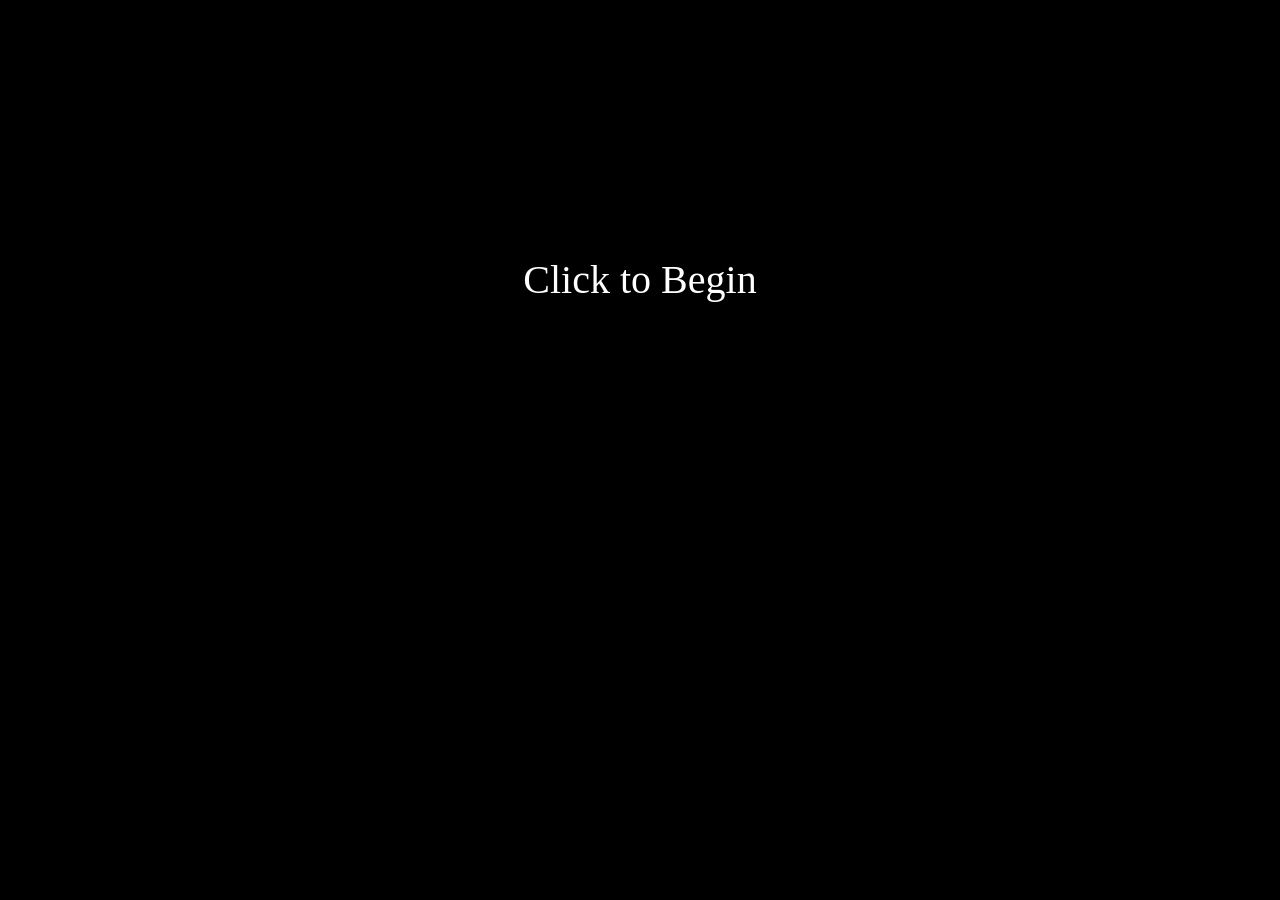
<file: InteractionStudioProject1/index.html>
<!DOCTYPE html>
<html lang="en">
<head>
  <meta charset="UTF-8">
  <meta name="viewport" content="width=device-width, initial-scale=1.0">
  <title>Start Page</title>
  <link rel="stylesheet" href="style.css">
</head>
</body>
<a href="scene-study.html" id="startpage">Click to Begin</a>
</body>
</html>
</file>
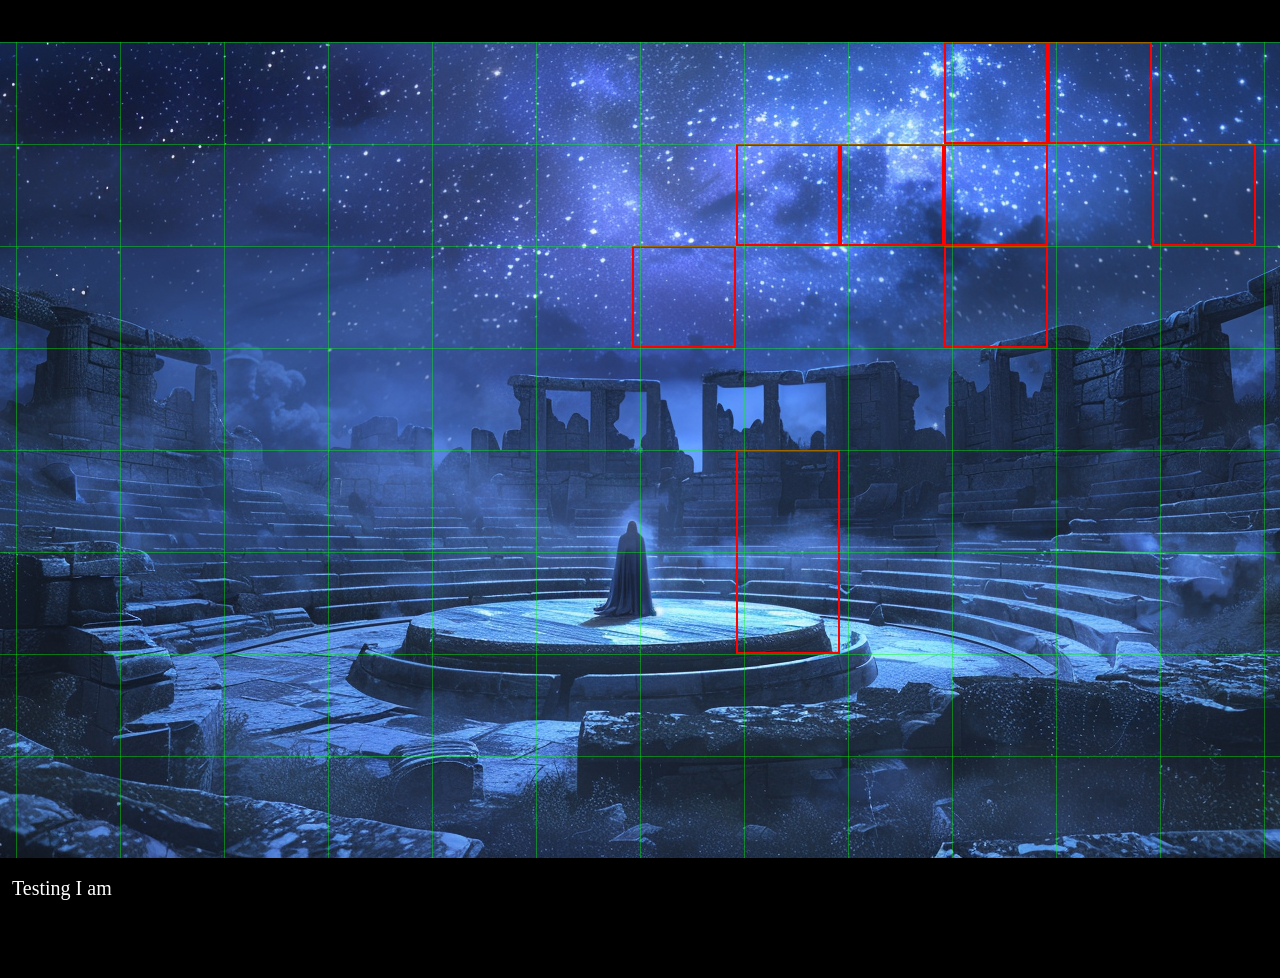
<file: scene-amphitheater.html>
<!DOCTYPE html>
<html lang="en">
<head>
  <meta charset="UTF-8">
  <meta name="viewport" content="width=device-width, initial-scale=1.0">
  <title>Amphitheater</title>
  <link rel="stylesheet" href="style.css">
</head>
<body>
  <div class="main">
    <div class="amphitheater img">
      <img class="bg-img" src="assets/amphitheater.png" alt="Amphitheater">
      <div class="hotspot figure">
        <span class="message">
          “The figure,” said Albert, “is a representation of the universe. It is a symbol of the infinite complexity of existence.”
        </span>
      </div>
      <div class="hotspot star1">
        <span class="message">
          A star in the sky.
        </span>
      </div>
      <div class="hotspot star2">
        <span class="message">
          A star in the sky.
        </span>
      </div>
      <div class="hotspot star3">
        <span class="message">
          A star in the sky.
        </span>
      </div>
      <div class="hotspot star4">
        <span class="message">
          A star in the sky.
        </span>
      </div>
      <div class="hotspot star5">
        <span class="message">
          A star in the sky.
        </span>
      </div>
      <div class="hotspot star6">
        <span class="message">
          A star in the sky.
        </span>
      </div>
      <div class="hotspot star7">
        <span class="message">
          A star in the sky.
        </span>
      </div>
      <div class="hotspot star8">
        <span class="message">
          A star in the sky.
        </span>
      </div>
   <div class="caption area">
    <p class="caption">Testing I am in the amphitheater now hehehe </p> 
  </div>
  </div>
  
  </div>
  
</body>
</html>
</file>
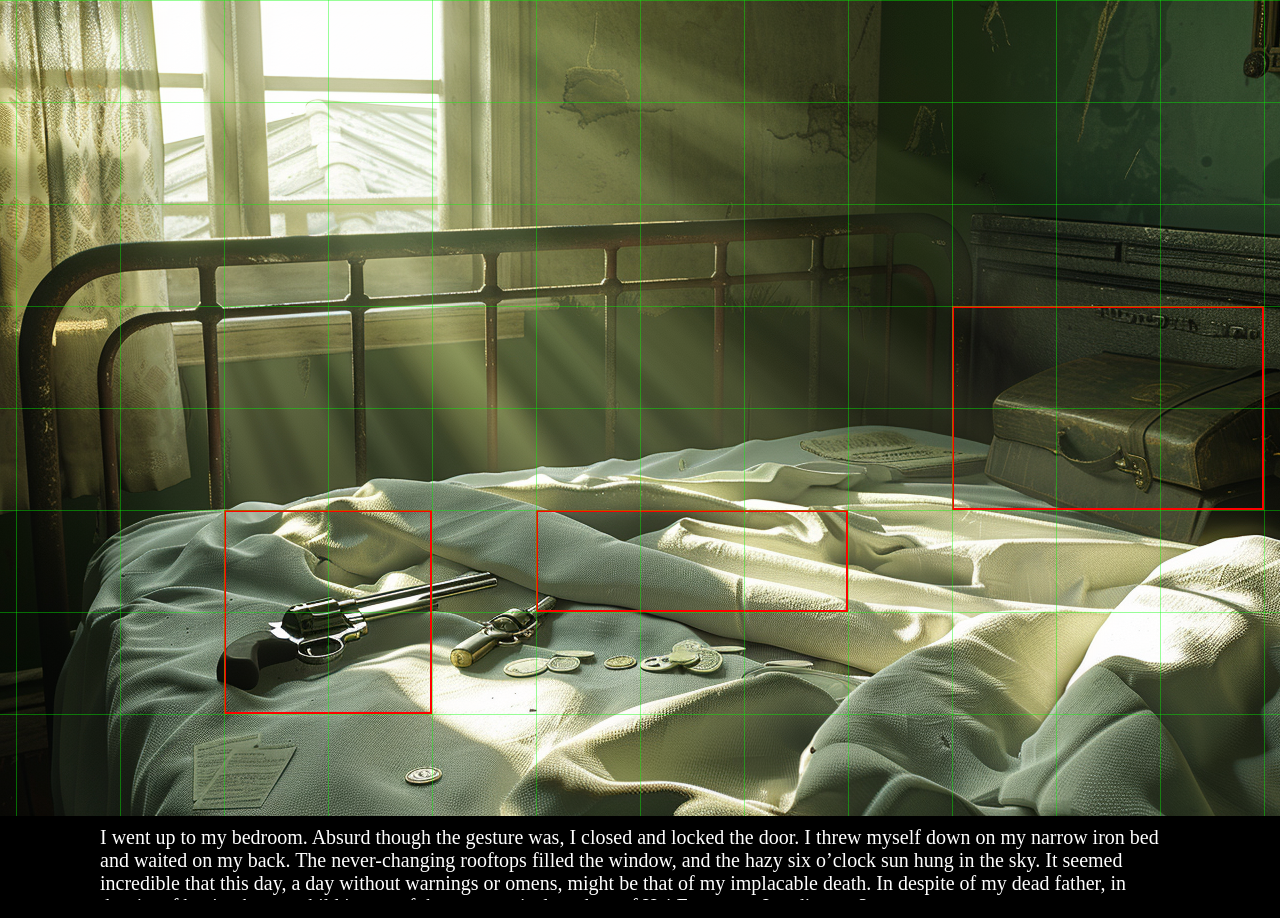
<file: scene-bedroom.html>
<!DOCTYPE html>
<html lang="en">
<head>
  <meta charset="UTF-8">
  <meta name="viewport" content="width=device-width, initial-scale=1.0">
  <title>Bedroom</title>
  <link rel="stylesheet" href="style.css">
</head>
<body>
  <div class="main">
    <div class="bedroom img">
      <img class="bg-img"src="assets/bedroom.png" alt="Bedroom">
      <div class="hotspot gun">
        <span class="message">
        I sat up on the bed, in senseless and perfect silence, as if Madden was already peering at me. Something—perhaps merely a desire to prove my total penury to myself—made me empty out my pockets. I found just what I knew I was going to find: the American watch, the nickel-plated chain and the square coin, the key ring with the useless but compromising keys to Runeberg’s office, the notebook, a letter which I decided to destroy at once (and which I did not destroy), a five-shilling piece, two single shillings and some pennies, a red and blue pencil, a handkerchief—and a revolver with a single bullet. Absurdly I held it and weighed it in my hand, to give myself courage. Vaguely I thought that a pistol shot can be heard for a great distance.
      </div>
      <a href="scene-station.html" class="hotspot suitcase1">
        <span class="message">
         From utter terror I passed into a state of almost abject happiness. I told myself that the duel had already started and that I had won the first encounter by besting my adversary in his first attack—even if it was only for forty minutes—by an accident of fate. I argued that so small a victory prefigured a total victory. I argued that it was not so trivial, that were it not for the precious accident of the train schedule, I would be in prison or dead. I argued, with no less sophism, that my timorous happiness was proof that I was man enough to bring this adventure to a successful conclusion. From my weakness I drew strength that never left me.
        </span>
      </a>
        <div class="hotspot bedsheet">
         <span class ="message">
           Then I reflected that all things happen, happen to one, precisely now. Century follows century, and things happen only in the present. There are countless men in the air, on land, and at sea, and all that really happens happens to me. The almost unbearable memory of Madden’s long horseface put an end to these wandering thoughts.
         </span>
         </div> 

      
    </div>
  </div>
  <div class="caption area">
    <p class="caption">I went up to my bedroom. Absurd though the gesture was, I closed and locked the door. I threw myself down on my narrow iron bed and waited on my back. The never-changing rooftops filled the window, and the hazy six o’clock sun hung in the sky. It seemed incredible that this day, a day without warnings or omens, might be that of my implacable death. In despite of my dead father, in despite of having been a child in one of the symmetrical gardens of Hai Feng, was I to die now? </p>  
  </div>
</body>
</html>
</file>
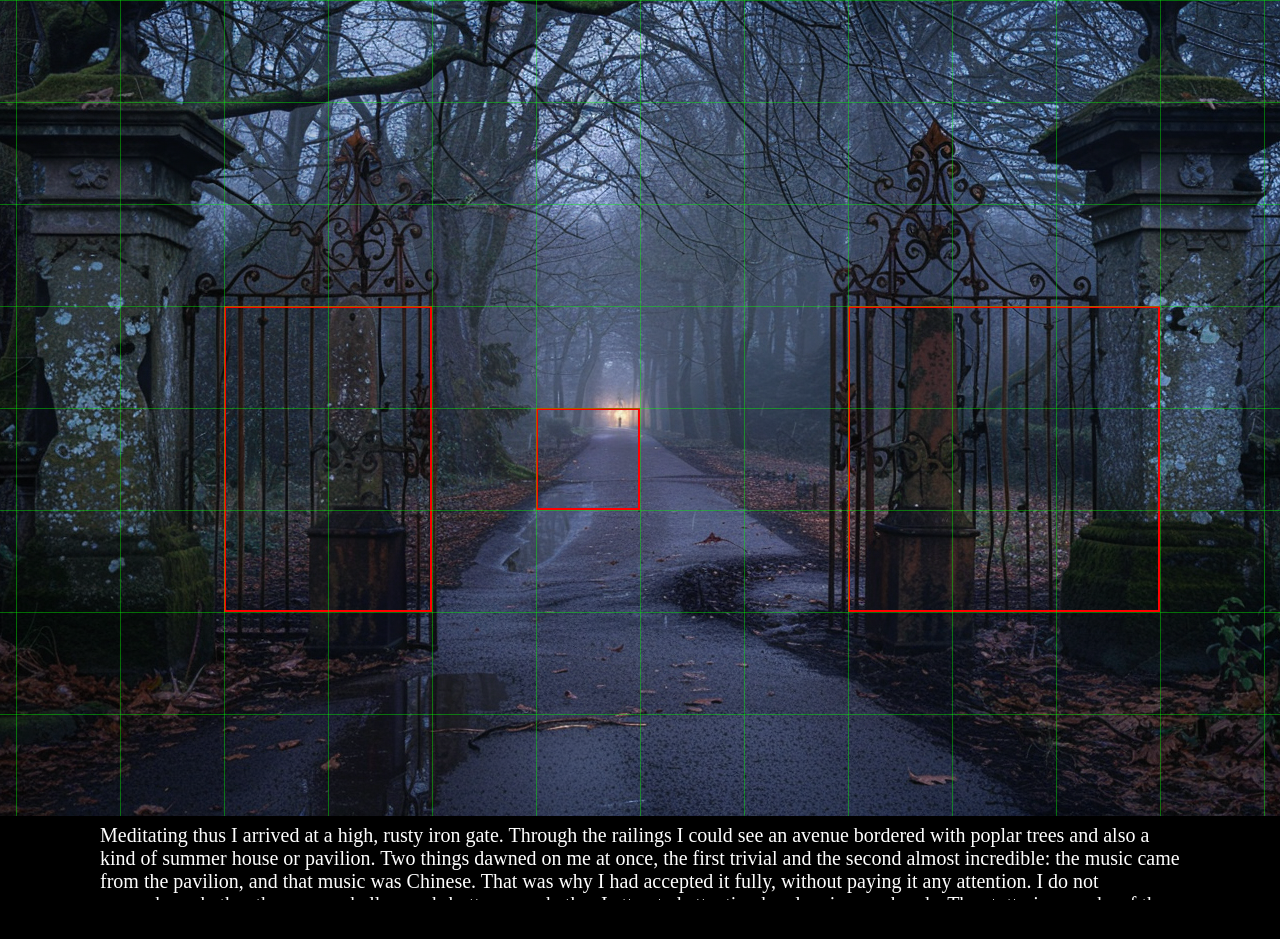
<file: scene-gate.html>
<!DOCTYPE html>
<html lang="en">
<head>
  <meta charset="UTF-8">
  <meta name="viewport" content="width=device-width, initial-scale=1.0">
  <title>Gate</title>
  <link rel="stylesheet" href="style.css">
</head>
<body>
  <div class="main">
    <div class="gate img">
      <img class="bg-img" src="assets/gate.png" alt="Gate">
      <a href="scene-library.html" class="hotspot gatelight">
        <span class="message">
          But from the end of the avenue, from the main house, a lantern approached—a lantern which alternately, from moment to moment, was crisscrossed or put out by the trunks of the trees; a paper lantern shaped like a drum and colored like the moon. A tall man carried it. I could not see his face for the light blinded me.
        </span>
      </a>
      <div class="hotspot leftgate">
        <span class="message">
          He opened the gate and spoke slowly in my language.
          “I see that the worthy Hsi P’eng has troubled himself to see to relieving my solitude. No doubt you want to see the garden?”
          <br>Recognizing the name of one of our consuls, I replied, somewhat taken aback, “The garden?”
          <br>“The garden of forking paths.”
          <br>Something stirred in my memory and I said, with incomprehensible assurance, “The garden of my ancestor, Ts’ui Pen.”
          <br>“Your ancestor? Your illustrious ancestor? Come in.”
        </span>
      </div>
      <div class="hotspot rightgate">
        <span class="message">
          The damp path zigzagged like those of my childhood. When we reached the house, we went into a library filled with books from both East and West. I recognized some large volumes bound in yellow silk—manuscripts of the Lost Encyclopedia edited by the Third Emperor of the Luminous Dynasty. They had never been printed. A phonograph record was spinning near a bronze phoenix. I remember also a rose-glazed jar and yet another, older by many centuries, of that blue color which our potters copied from the Persians. 
        </span>
      </div>
    </div> </div>

  <div class="caption area">
    <p class="caption">Meditating thus I arrived at a high, rusty iron gate. Through the railings I could see an avenue bordered with poplar trees and also a kind of summer house or pavilion. Two things dawned on me at once, the first trivial and the second almost incredible: the music came from the pavilion, and that music was Chinese. That was why I had accepted it fully, without paying it any attention. I do not remember whether there was a bell, a push-button, or whether I attracted attention by clapping my hands. The stuttering sparks of the music kept on. </p>  
  </div>
</body>
</html>
</file>
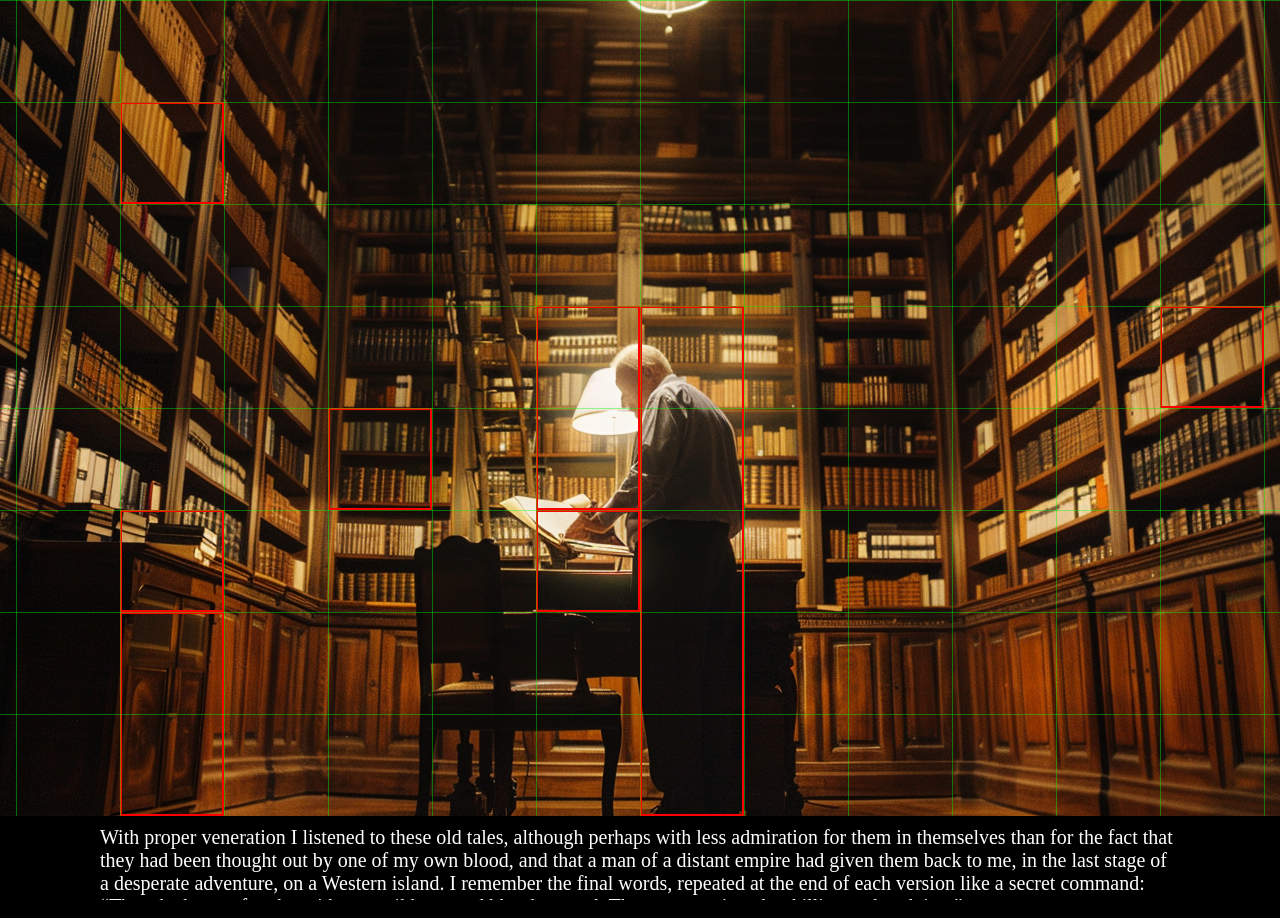
<file: scene-library.html>
<!DOCTYPE html>
<html lang="en">
<head>
  <meta charset="UTF-8">
  <meta name="viewport" content="width=device-width, initial-scale=1.0">
  <title>Library</title>
  <link rel="stylesheet" href="style.css">
</head>
<body>
  <div class="main">
    <div class="library img">
      <img class="bg-img"src="assets/library.png" alt="Library">
      <div class="hotspot oldman">
      <span class="message">
      “A strange destiny,” said Stephen Albert, “that of Ts’ui Pen—Governor of his native province, learned in astronomy, in astrology, and tireless in the interpretation of the canonical books, a chess player, a famous poet, and a calligrapher. Yet he abandoned all to make a book and a labyrinth. He gave up all the pleasures of oppression, justice, of a well-stocked bed, of banquets, and even of erudition, and shut himself up in the Pavilion of the Limpid Sun for thirteen years. At his death, his heirs found only a mess of manuscripts. The family, as you doubtless know, wished to consign them to the fire, but the executor of the estate—a Taoist or a Buddhist monk—insisted on their publication.”
      </div>
      <a href="scene-temple.html" class="hotspot lamp">
        <span class="message">
        “Before I discovered this letter, I kept asking myself how a book could be infinite. I could not imagine any other than a cyclic volume, circular. A volume whose last page would be the same as the first and so have the possibility of continuing indefinitely. I recalled, too, the night in the middle of The Thousand and One Nights when Queen Scheherazade, through a magical mistake on the part of her copyist, started to tell the story of The Thousand and One Nights, with the risk of again arriving at the night upon which she will relate it, and thus on to infinity. I also imagined a Platonic hereditary work, passed on from father to son, to which each individual would add a new chapter or correct, with pious care, the work of his elders.
        </a>
        <div class="hotspot book1">
        <span class="message">
          “Naturally my attention was caught by the sentence, ‘I leave to various future times, but not to all, my garden of forking paths.’ I had no sooner read this than I understood. The Garden of Forking Paths was the chaotic novel itself. The phrase ‘to various future times, but not to all’ suggested the image of bifurcating in time, not in space. Rereading the whole work confirmed this theory. In all fiction, when a man is faced with alternatives he chooses one at the expense of the others. In the almost unfathomable Ts’ui Pen, he chooses—simultaneously—all of them. He thus creates various futures, various times which start others that will in their turn branch out and bifurcate in other times. This is the cause of the contradictions in the novel.
      </div>
      <div class="hotspot book2">
        <span class="message">
          “Those of the blood of Ts’ui Pen,” I replied, “still curse the memory of that monk. Such a publication was madness. The book is a shapeless mass of contradictory rough drafts. I examined it once upon a time: the hero dies in the third chapter, while in the fourth he is alive. As for that other enterprise of Ts’ui Pen… his labyrinth…”
          <br> “Ts’ui Pen died. In all the vast lands which once belonged to your family, no one could find the labyrinth. The novel’s confusion suggested that it was the labyrinth.”
“Two circumstances showed me the direct solution to the problem. First, the curious legend that Ts’ui Pen had proposed to create an infinite maze; second, a fragment of a letter which I discovered.
      </div>
      <div class="hotspot book3">
        <span class="message">
          words
      </div>
      <div class="hotspot book4">
        <span class="message">
        “Here is the labyrinth,” Albert said, pointing to a tall, lacquered writing cabinet.
        “An ivory labyrinth?” I exclaimed. “A tiny labyrinth indeed!”
        <br>“A symbolic labyrinth,” he corrected me. “An invisible labyrinth of time. I, a barbarous Englishman, have been given the key to this transparent mystery. After more than a hundred years most of the details are irrecoverable, lost beyond all recall, but it isn’t hard to imagine what must have happened. At one time Ts’ui Pen must have said, ‘I am going into seclusion to write a book,’ and at another, ‘I am retiring to construct a maze.’ Everyone assumed these were separate activities. No one realized that the book and the labyrinth were one and the same. The Pavilion of the Limpid Sun was set in the middle of an intricate garden. This may have suggested the idea of a physical maze.”
      </div>
      <div class="hotspot book5">
        <span class="message">
        With slow precision he read two versions of the same epic chapter. In the first, an army marches into battle over a desolate mountain pass. The bleak and somber aspect of the rocky landscape made the soldiers feel that life itself was of little value, and so they won the battle easily. In the second, the same army passes through a palace where a banquet is in progress. The splendor of the feast remained a memory throughout the glorious battle, and so victory followed.
      </div>
      <div class="hotspot drawer">
        <span class="message">
        Albert rose. For a few moments he turned his back to me. He opened the top drawer in the high black-and-gilded writing cabinet. He returned holding in his hand a piece of paper which had once been crimson but which had faded with the passage of time: it was rose-colored, tenuous, quadrangular. Ts’ui Pen’s calligraphy was justly famous. Eagerly, but without understanding, I read the words which a man of my own blood had written with a small brush: “I leave to various future times, but not to all, my garden of forking paths.”
        <br>I handed back the sheet of paper in silence. Albert went on.
      </div>
    </div>
  </div>
  <div class="caption area">
    <p class="caption">With proper veneration I listened to these old tales, although perhaps with less admiration for them in themselves than for the fact that they had been thought out by one of my own blood, and that a man of a distant empire had given them back to me, in the last stage of a desperate adventure, on a Western island. I remember the final words, repeated at the end of each version like a secret command: “Thus the heroes fought, with tranquil heart and bloody sword. They were resigned to killing and to dying.” </p> 
    
  </div>
    

</body>
</html>
</file>
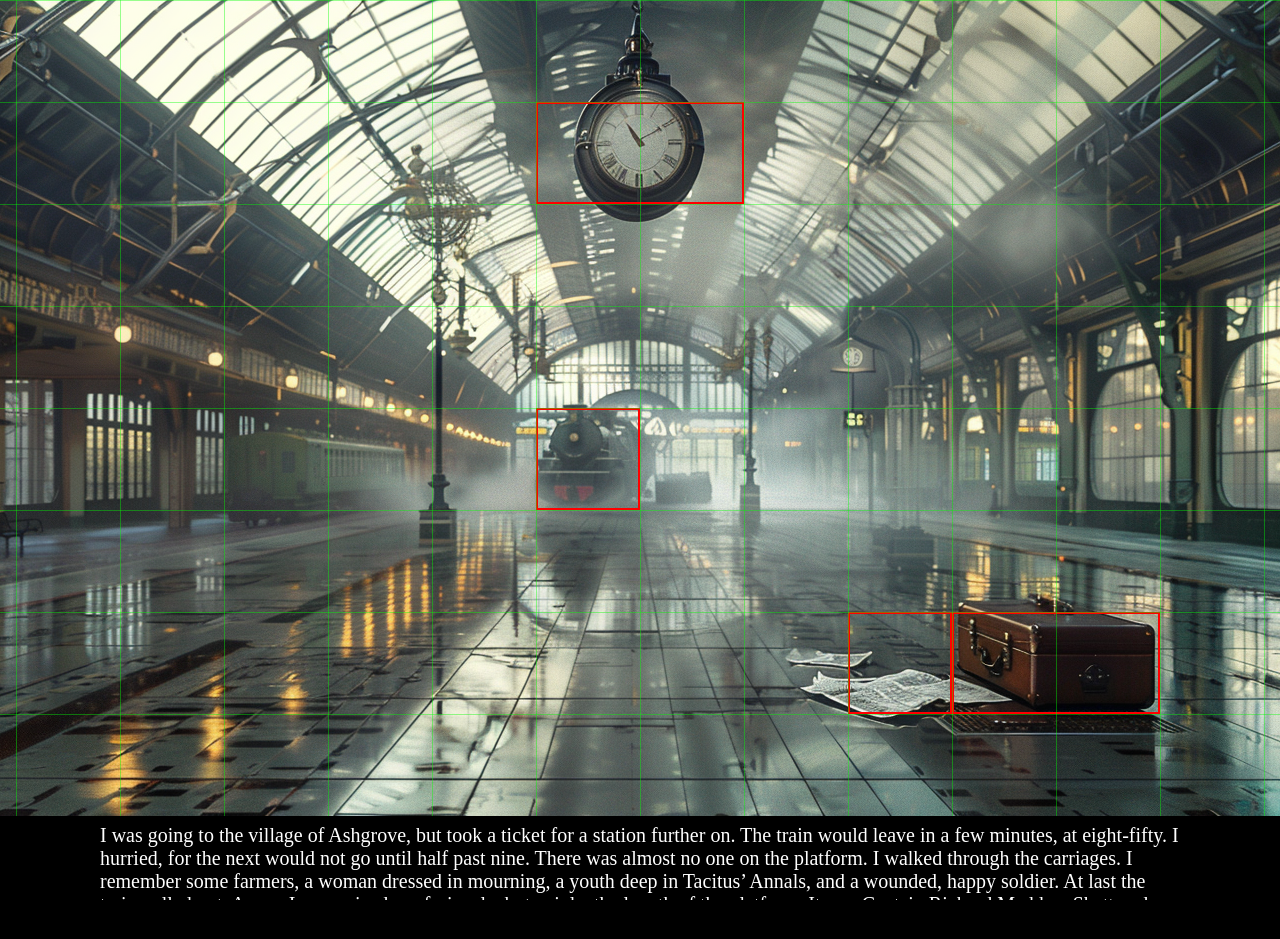
<file: scene-station.html>
<!DOCTYPE html>
<html lang="en">
<head>
  <meta charset="UTF-8">
  <meta name="viewport" content="width=device-width, initial-scale=1.0">
  <title>Train Station</title>
  <link rel="stylesheet" href="style.css">
</head>
<body>
  <div class="main">
    <div class="station img">
      <img class="bg-img" src="assets/station.png" alt="Station">
      <a href="scene-study.html" class="hotspot clock2"></a>
        <div class="hotspot newspaper">
          <span class="message">
        news paper hehehe
        </div>
        <div class="hotspot suitcase2">
          <span class="message">
        suitcase hehehe
        </div>
        <a href="scene-gate.html" class="hotspot train">
          <span class="message">
            I foresee that man will resign himself each day to new abominations, that soon only soldiers and bandits will be left. To them I offer this advice: whosoever would undertake some atrocious enterprise should act as if it were already accomplished, should impose upon himself a future as irrevocable as the past.<br>
            Thus I proceeded, while with the eyes of a man already dead I contemplated the fluctuations of the day which would probably be my last, and watched the diffuse coming of night. 
            <br>The train crept along gently, amid ash trees. It slowed down and stopped, almost in the middle of a field. No one called the name of a station. “Ashgrove?” I asked some children on the platform. “Ashgrove,” they replied. I got out.
          </span> 
        </a> 
  </div>
</div>
  <div class="caption area">
    <p class="caption">I was going to the village of Ashgrove, but took a ticket for a station further on. The train would leave in a few minutes, at eight-fifty. I hurried, for the next would not go until half past nine. There was almost no one on the platform. I walked through the carriages. I remember some farmers, a woman dressed in mourning, a youth deep in Tacitus’ Annals, and a wounded, happy soldier.
At last the train pulled out. A man I recognized ran furiously, but vainly, the length of the platform. It was Captain Richard Madden. Shattered, trembling, I huddled in the distant corner of the seat, as far as possible from the fearful window.
</p>  

  </div>
</body>
</html>
</file>
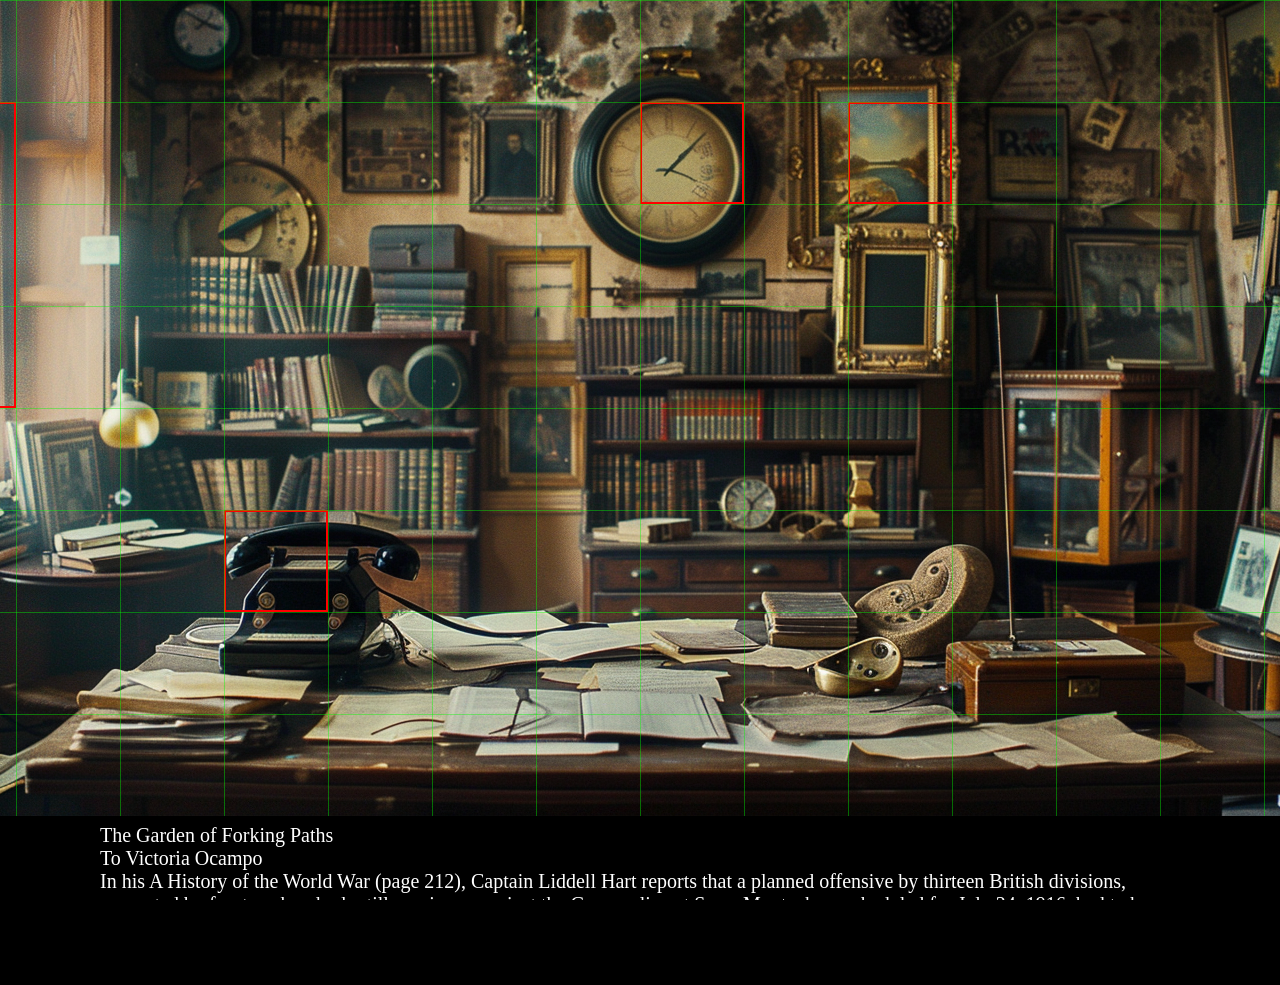
<file: scene-study.html>
<!DOCTYPE html>
<html lang="en">
<head>
  <meta charset="UTF-8">
  <meta name="viewport" content="width=device-width, initial-scale=1.0">
  <title>Study Room</title>
  <link rel="stylesheet" href="style.css">
</head>
<body>
  <div class="main">
    <div class="study img">
      <img class="bg-img" src="assets/study.png" alt="Study Room"> 

      <a href="scene-bedroom.html" class="hotspot phone">
        <span class="message">…and I hung up the phone. Immediately I recollected the voice that had spoken in German. It was that of Captain Richard Madden. Madden, in Viktor Runeberg’s office, meant the end of all our work and—though this seemed a secondary matter, or should have seemed so to me—of our lives also. His being there meant that Runeberg had been arrested or murdered. Before the sun set on this same day, I ran the same risk. Madden was implacable. Rather, to be more accurate, he was obliged to be implacable. An Irishman in the service of England, a man suspected of equivocal feelings if not of actual treachery, how could he fail to welcome and seize upon this extraordinary piece of luck: the discovery, capture, and perhaps the deaths of two agents of Imperial Germany?
        </span>
      </a>

      <a href="scene-station.html" class="hotspot clock">
        <span class="message">In ten minutes I had developed my plan. The telephone directory gave me the name of the one person capable of passing on the information. He lived in a suburb of Fenton, less than half an hour away by train.
I am a timorous man. I can say it now, now that I have brought my incredibly risky plan to an end. It was not easy to bring about, and I know that its execution was terrible. I did not do it for Germany—no! Such a barbarous country is of no importance to me, particularly since it had degraded me by making me become a spy. Furthermore, I knew an Englishman—a modest man—who, for me, is as great as Goethe. I did not speak with him for more than an hour, but during that time he was Goethe.
        </span>
      </a>
      <a href="scene-library.html" class="hotspot painting1"></a>
      <div class="hotspot window1">
        <span class="message">
        In the midst of my hatred and terror, I knew that the fast-moving and doubtless happy soldier did not suspect that I possessed the Secret—the name of the exact site of the new British artillery park on the Ancre. A bird streaked across the misty sky and, absently, I turned it into an airplane and then that airplane into many in the skies of France, shattering the artillery park under a rain of bombs. If only my mouth, before it should be silenced by a bullet, could shout this name in such a way that it could be heard in Germany… My voice, my human voice, was weak. How could it reach the ear of the Chief? The ear of that sick and hateful man who knew nothing of Runeberg or of me except that we were in Staffordshire. A man who, sitting in his arid Berlin office, leafed infinitely through newspapers, looking in vain for news from us. I said aloud, “I must flee.”
        </span>
      </div>
    </div>
  </div>
  <div class="caption area">
    <p class="caption"><br><br>The Garden of Forking Paths<br>To Victoria Ocampo<br>In his A History of the World War (page 212), Captain Liddell Hart reports that a planned offensive by thirteen British divisions, supported by fourteen hundred artillery pieces, against the German line at Serre-Montauban, scheduled for July 24, 1916, had to be postponed until the morning of the 29th. He comments that torrential rain caused this delay—which lacked any special significance. The following deposition, dictated by, read over, and then signed by Dr. Yu Tsun, former teacher of English at the Tsingtao Hochschule, casts unsuspected light upon this event. The first two pages are missing.
</p>  
  </div>
</body>
</html>
</file>
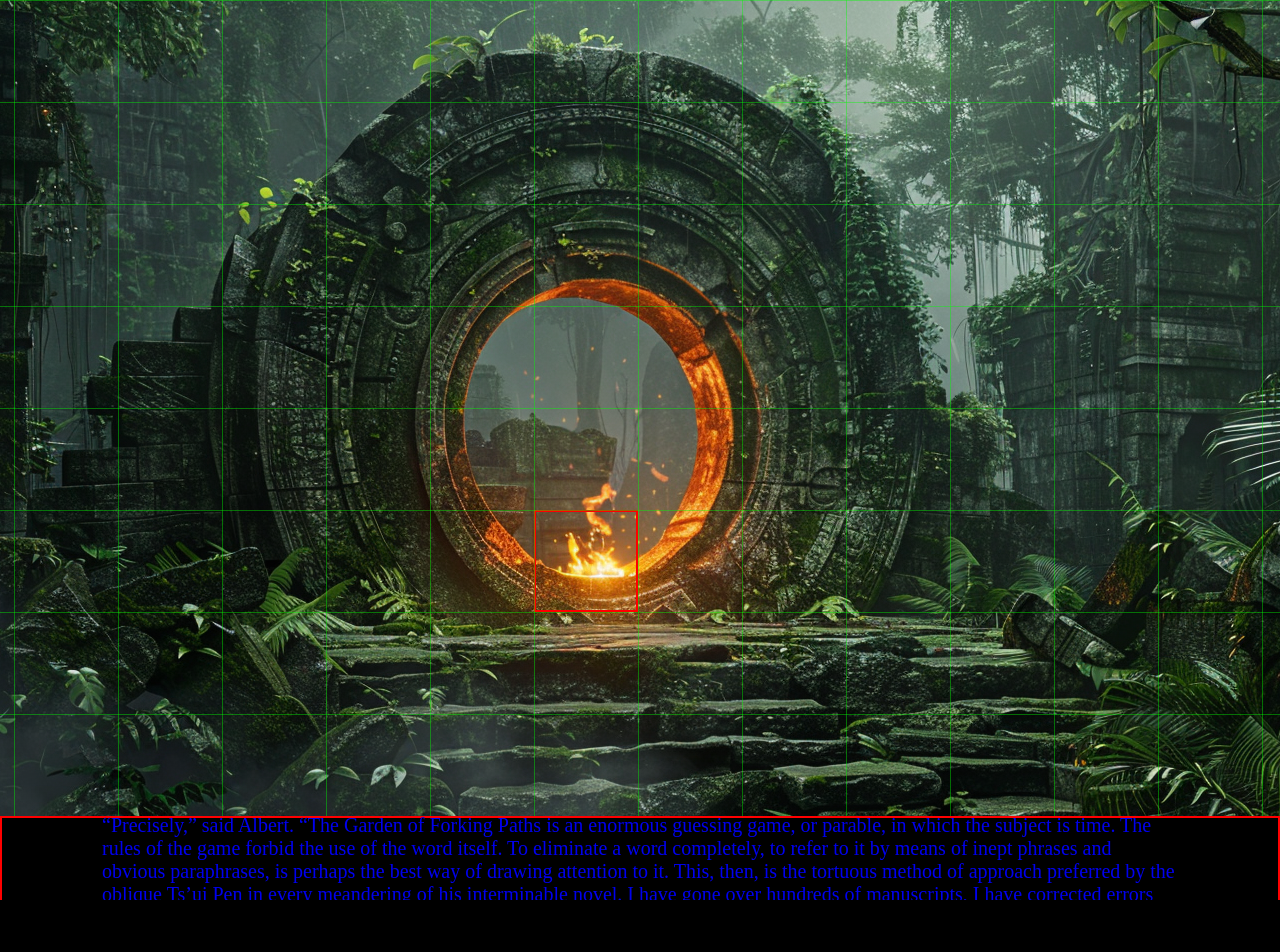
<file: scene-temple.html>
<!DOCTYPE html>
<html lang="en">
<head>
  <meta charset="UTF-8">
  <meta name="viewport" content="width=device-width, initial-scale=1.0">
  <title>Temple</title>
  <link rel="stylesheet" href="style.css">
</head>
<body>
  <div class="main">
    <div class="temple img">
      <img class="bg-img"src="assets/temple.png" alt="Temple">
      <a href="scene-amphitheater.html" class="hotspot flame">
        <span class="message">
          “Those of the blood of Ts’ui Pen,” I replied, “still curse the memory of that monk. Such a publication was madness. The book is a shapeless mass of contradictory rough drafts. I examined it once upon a time: the hero dies in the third chapter, while in the fourth he is alive. As for that other enterprise of Ts’ui Pen… his labyrinth…”
          <br> “Ts’ui Pen died. In all the vast lands which once belonged to your family, no one could find the labyrinth. The novel’s confusion suggested that it was the labyrinth.”
        <span class="message">
    </div>
  </div>
  <div class="caption area">
    <p class="caption">
    “Precisely,” said Albert. “The Garden of Forking Paths is an enormous guessing game, or parable, in which the subject is time. The rules of the game forbid the use of the word itself. To eliminate a word completely, to refer to it by means of inept phrases and obvious paraphrases, is perhaps the best way of drawing attention to it. This, then, is the tortuous method of approach preferred by the oblique Ts’ui Pen in every meandering of his interminable novel. I have gone over hundreds of manuscripts, I have corrected errors introduced by careless copyists, I have worked out the plan from this chaos, I have restored, or believe I have restored, the original. I have translated the whole work. I can state categorically that not once has the word time been used in the whole book.  
    </p>  
  </div>
</body>
</html>
</file>
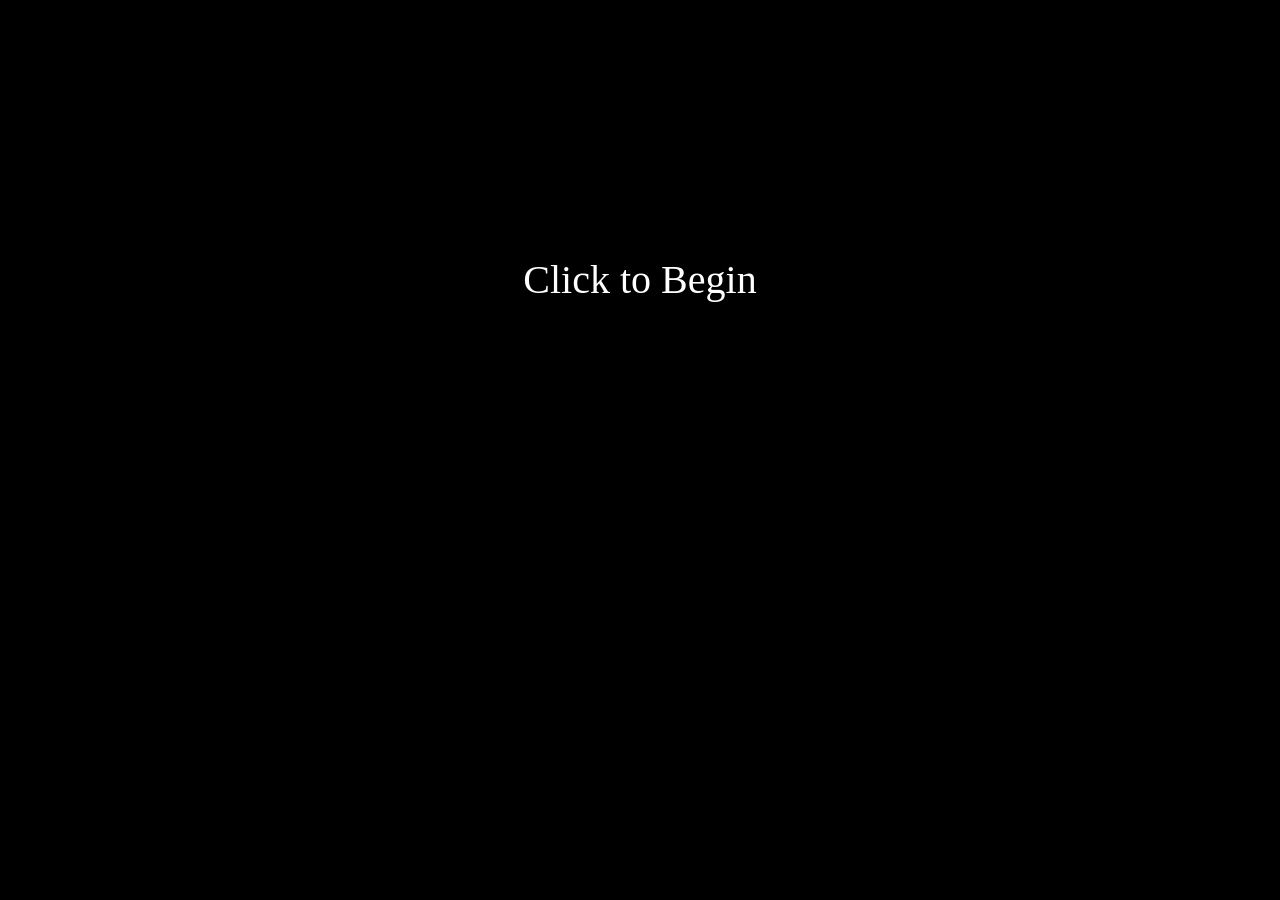
<file: start.html>
<!DOCTYPE html>
<html lang="en">
<head>
  <meta charset="UTF-8">
  <meta name="viewport" content="width=device-width, initial-scale=1.0">
  <title>Start Page</title>
  <link rel="stylesheet" href="style.css">
</head>
</body>
<a href="scene-study.html" id="startpage">Click to Begin</a>
</body>
</html>
</file>
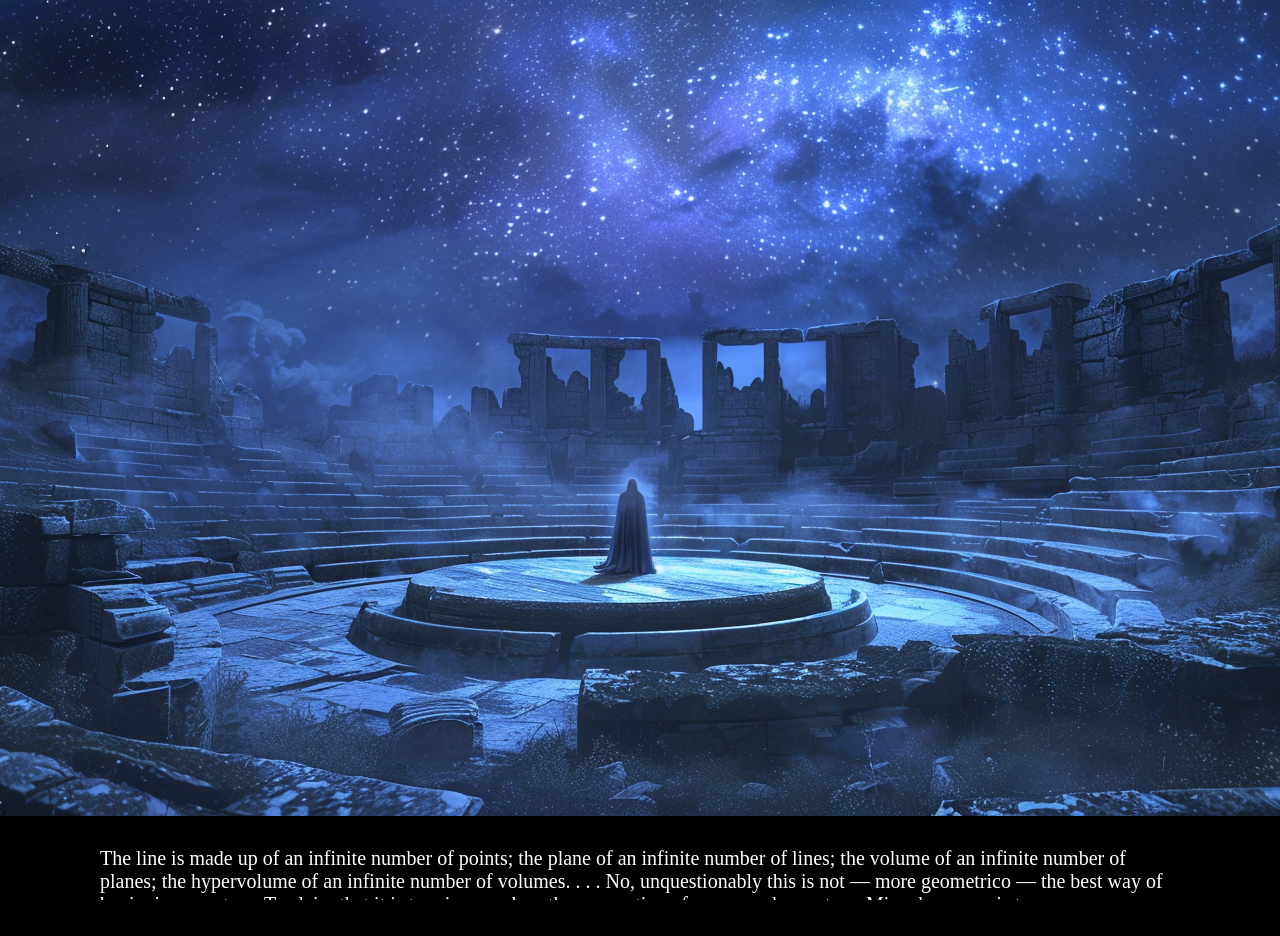
<file: InteractionStudioProject1/scene-amphitheater.html>
<!DOCTYPE html>
<html lang="en">
<head>
  <meta charset="UTF-8">
  <meta name="viewport" content="width=device-width, initial-scale=1.0">
  <title>Amphitheater</title>
  <link rel="stylesheet" href="style.css">
</head>
<body>
  <div class="main">
    <div class="amphitheater img">
      <img class="bg-img" src="assets/amphitheater.png" alt="Amphitheater">
      <div class="hotspot figure">
        <span class="message">
          “The figure,” said Albert, “is a representation of the universe. It is a symbol of the infinite complexity of existence.”
        </span>
      </div>
      <div class="hotspot star1">
        <span class="message">
          The purpose which guided him was not impossible, though supernatural. He wanted to dream a man; he wanted to dream him in minute entirety and impose him on reality. This magic project had exhausted the entire expanse of his mind; if someone had asked him his name or to relate some event of his former life, he would not have been able to give an answer. This uninhabited, ruined temple suited him, for it is contained a minimum of visible world; the proximity of the workmen also suited him, for they took it upon themselves to provide for his frugal needs. The rice and fruit they brought him were nourishment enough for his body, which was consecrated to the sole task of sleeping and dreaming.
        </span>
      </div>
      <div class="hotspot star2">
        <span class="message">
          At first, his dreams were chaotic; then in a short while they became dialectic in nature. The stranger dreamed that he was in the center of a circular amphitheater which was more or less the burnt temple; clouds of taciturn students filled the tiers of seats; the faces of the farthest ones hung at a distance of many centuries and as high as the stars, but their features were completely precise. The man lectured his pupils on anatomy, cosmography, and magic: the faces listened anxiously and tried to answer understandingly, as if they guessed the importance of that examination which would redeem one of them from his condition of empty illusion and interpolate him into the real world. Asleep or awake, the man thought over the answers of his phantoms, did not allow himself to be deceived by imposters, and in certain perplexities he sensed a growing intelligence. He was seeking a soul worthy of participating in the universe.
        </span>
      </div>
      <div class="hotspot star3">
        <span class="message">
          After nine or ten nights he understood with a certain bitterness that he could expect nothing from those pupils who accepted his doctrine passively, but that he could expect something from those who occasionally dared to oppose him. The former group, although worthy of love and affection, could not ascend to the level of individuals; the latter pre-existed to a slightly greater degree. One afternoon (now afternoons were also given over to sleep, now he was only awake for a couple hours at daybreak) he dismissed the vast illusory student body for good and kept only one pupil. He was a taciturn, sallow boy, at times intractable, and whose sharp features resembled of those of his dreamer. The brusque elimination of his fellow students did not disconcert him for long; after a few private lessons, his progress was enough to astound the teacher. Nevertheless, a catastrophe took place. One day, the man emerged from his sleep as if from a viscous desert, looked at the useless afternoon light which he immediately confused with the dawn, and understood that he had not dreamed. All that night and all day long, the intolerable lucidity of insomnia fell upon him. He tried exploring the forest, to lose his strength; among the hemlock he barely succeeded in experiencing several short snatchs of sleep, veined with fleeting, rudimentary visions that were useless. He tried to assemble the student body but scarcely had he articulated a few brief words of exhortation when it became deformed and was then erased. In his almost perpetual vigil, tears of anger burned his old eyes.
        </span>
      </div>
      <div class="hotspot star4">
        <span class="message">
          He dreamed that it was warm, secret, about the size of a clenched fist, and of a garnet color within the penumbra of a human body as yet without face or sex; during fourteen lucid nights he dreampt of it with meticulous love. Every night he perceived it more clearly. He did not touch it; he only permitted himself to witness it, to observe it, and occasionally to rectify it with a glance. He perceived it and lived it from all angles and distances. On the fourteenth night he lightly touched the pulmonary artery with his index finger, then the whole heart, outside and inside. He was satisfied with the examination. He deliberately did not dream for a night; he took up the heart again, invoked the name of a planet, and undertook the vision of another of the principle organs. Within a year he had come to the skeleton and the eyelids. The innumerable hair was perhaps the most difficult task. He dreamed an entire man--a young man, but who did not sit up or talk, who was unable to open his eyes. Night after night, the man dreamt him asleep.
        </span>
      </div>
      <div class="hotspot star5">
        <span class="message">
          In the Gnostic cosmosgonies, demiurges fashion a red Adam who cannot stand; as a clumsy, crude and elemental as this Adam of dust was the Adam of dreams forged by the wizard's nights. One afternoon, the man almost destroyed his entire work, but then changed his mind. (It would have been better had he destroyed it.) When he had exhausted all supplications to the deities of earth, he threw himself at the feet of the effigy which was perhaps a tiger or perhaps a colt and implored its unknown help. That evening, at twilight, he dreamt of the statue. He dreamt it was alive, tremulous: it was not an atrocious bastard of a tiger and a colt, but at the same time these two firey creatures and also a bull, a rose, and a storm. This multiple god revealed to him that his earthly name was Fire, and that in this circular temple (and in others like it) people had once made sacrifices to him and worshiped him, and that he would magically animate the dreamed phantom, in such a way that all creatures, except Fire itself and the dreamer, would believe to be a man of flesh and blood. He commanded that once this man had been instructed in all the rites, he should be sent to the other ruined temple whose pyramids were still standing downstream, so that some voice would glorify him in that deserted ediface. In the dream of the man that dreamed, the dreamed one awoke.
        </span>
      </div>
      <div class="hotspot star6">
        <span class="message">
         The wizard carried out the orders he had been given. He devoted a certain length of time (which finally proved to be two years) to instructing him in the mysteries of the universe and the cult of fire. Secretly, he was pained at the idea of being seperated from him. On the pretext of pedagogical necessity, each day he increased the number of hours dedicated to dreaming. He also remade the right shoulder, which was somewhat defective. At times, he was disturbed by the impression that all this had already happened . . . In general, his days were happy; when he closed his eyes, he thought: Now I will be with my son. Or, more rarely: The son I have engendered is waiting for me and will not exist if I do not go to him.
        </span>
      </div>
      <div class="hotspot star7">
        <span class="message">
         His victory and peace became blurred with boredom. In the twilight times of dusk and dawn, he would prostrate himself before the stone figure, perhaps imagining his unreal son carrying out identical rites in other circular ruins downstream; at night he no longer dreamed, or dreamed as any man does. His perceptions of the sounds and forms of the universe became somewhat pallid: his absent son was being nourished by these diminution of his soul. The purpose of his life had been fulfilled; the man remained in a kind of ecstasy. After a certain time, which some chronicles prefer to compute in years and others in decades, two oarsmen awoke him at midnight; he could not see their faces, but they spoke to him of a charmed man in a temple of the North, capable of walking on fire without burning himself. The wizard suddenly remembered the words of the god. He remembered that of all the creatures that people the earth, Fire was the only one who knew his son to be a phantom. This memory, which at first calmed him, ended by tormenting him. He feared lest his son should meditate on this abnormal privilege and by some means find out he was a mere simulacrum. Not to be a man, to be a projection of another man's dreams--what an incomparable humiliation, what madness! Any father is interested in the sons he has procreated (or permitted) out of the mere confusion of happiness; it was natural that the wizard should fear for the future of that son whom he had thought out entrail by entrail, feature by feature, in a thousand and one secret nights.
        </span>
      </div>
      <div class="hotspot star8">
        <span class="message">
          His misgivings ended abruptly, but not without certain forewarnings. First (after a long drought) a remote cloud, as light as a bird, appeared on a hill; then, toward the South, the sky took on the rose color of leopard's gums; then came clouds of smoke which rusted the metal of the nights; afterwards came the panic-stricken flight of wild animals. For what had happened many centuries before was repeating itself. The ruins of the sanctuary of the god of Fire was destroyed by fire. In a dawn without birds, the wizard saw the concentric fire licking the walls. For a moment, he thought of taking refuge in the water, but then he understood that death was coming to crown his old age and absolve him from his labors. He walked toward the sheets of flame. They did not bite his flesh, they caressed him and flooded him without heat or combustion. With relief, with humiliation, with terror, he understood that he also was an illusion, that someone else was dreaming him.
        </span>
      </div>
  </div>
     <div class="caption area">
    <p class="caption">The  line  is  made  up  of  an  infinite  number  of points;  the  plane  of  an  infinite  number  of  lines; the  volume  of  an  infinite  number  of  planes;  the hypervolume  of  an  infinite  number  of  volumes. .  .  .  No,  unquestionably  this  is  not — more  geometrico — the  best  way  of  beginning  my  story. To claim  that  it  is  true  is  nowadays  the  convention  of every  made-up  story.  Mine,  however,  is  true. </p> 
    </div>
  </div>
  
</body>
</html>
</file>
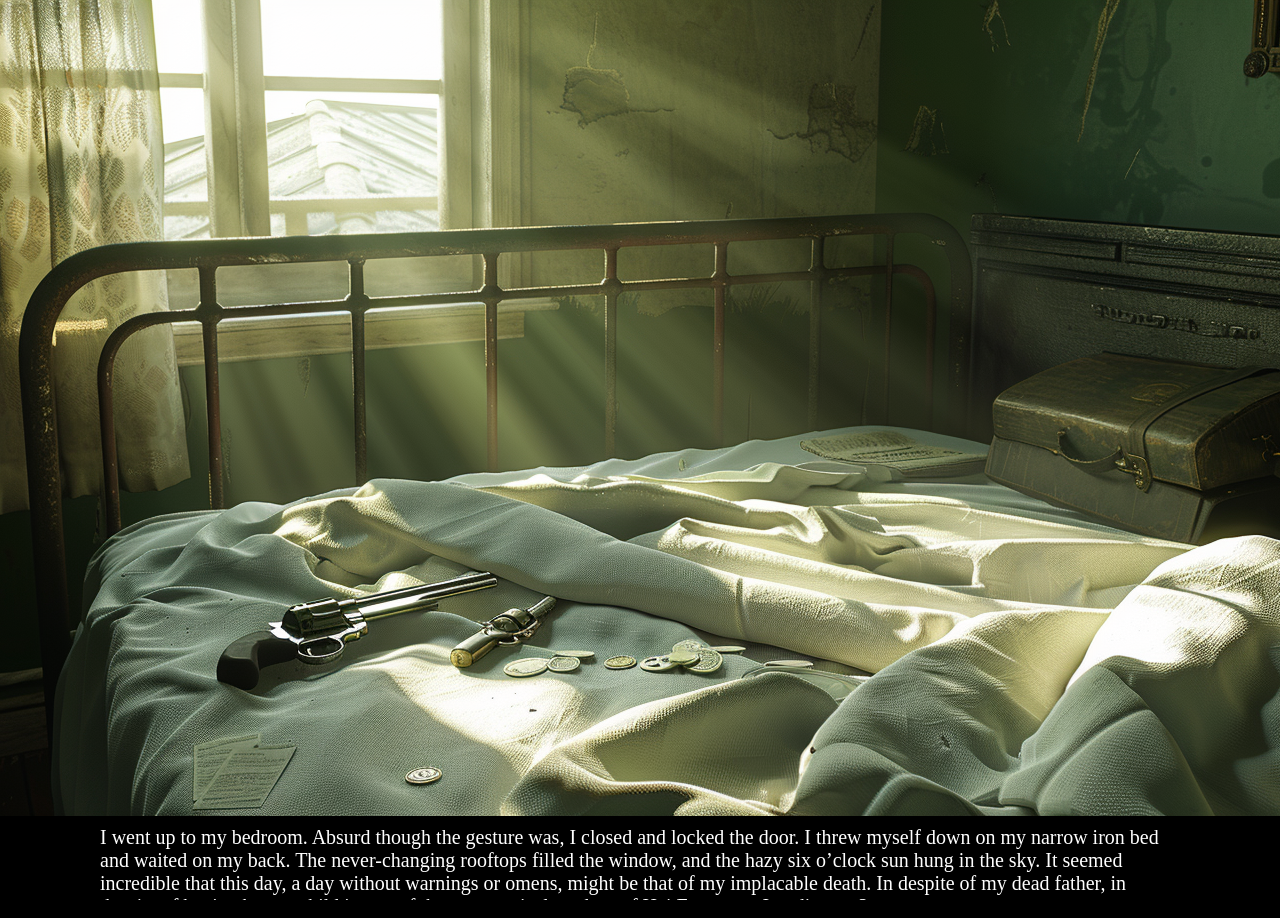
<file: InteractionStudioProject1/scene-bedroom.html>
<!DOCTYPE html>
<html lang="en">
<head>
  <meta charset="UTF-8">
  <meta name="viewport" content="width=device-width, initial-scale=1.0">
  <title>Bedroom</title>
  <link rel="stylesheet" href="style.css">
</head>
<body>
  <div class="main">
    <div class="bedroom img">
      <img class="bg-img"src="assets/bedroom.png" alt="Bedroom">
      <div class="hotspot gun">
        <span class="message">
        I sat up on the bed, in senseless and perfect silence, as if Madden was already peering at me. Something—perhaps merely a desire to prove my total penury to myself—made me empty out my pockets. I found just what I knew I was going to find: the American watch, the nickel-plated chain and the square coin, the key ring with the useless but compromising keys to Runeberg’s office, the notebook, a letter which I decided to destroy at once (and which I did not destroy), a five-shilling piece, two single shillings and some pennies, a red and blue pencil, a handkerchief—and a revolver with a single bullet. Absurdly I held it and weighed it in my hand, to give myself courage. Vaguely I thought that a pistol shot can be heard for a great distance.
      </div>
      <a href="scene-station.html" class="hotspot suitcase1">
        <span class="message">
         From utter terror I passed into a state of almost abject happiness. I told myself that the duel had already started and that I had won the first encounter by besting my adversary in his first attack—even if it was only for forty minutes—by an accident of fate. I argued that so small a victory prefigured a total victory. I argued that it was not so trivial, that were it not for the precious accident of the train schedule, I would be in prison or dead. I argued, with no less sophism, that my timorous happiness was proof that I was man enough to bring this adventure to a successful conclusion. From my weakness I drew strength that never left me.
        </span>
      </a>
        <div class="hotspot bedsheet">
         <span class ="message">
           Then I reflected that all things happen, happen to one, precisely now. Century follows century, and things happen only in the present. There are countless men in the air, on land, and at sea, and all that really happens happens to me. The almost unbearable memory of Madden’s long horseface put an end to these wandering thoughts.
         </span>
         </div> 

      
    </div>
  </div>
  <div class="caption area">
    <p class="caption">I went up to my bedroom. Absurd though the gesture was, I closed and locked the door. I threw myself down on my narrow iron bed and waited on my back. The never-changing rooftops filled the window, and the hazy six o’clock sun hung in the sky. It seemed incredible that this day, a day without warnings or omens, might be that of my implacable death. In despite of my dead father, in despite of having been a child in one of the symmetrical gardens of Hai Feng, was I to die now? </p>  
  </div>
</body>
</html>
</file>
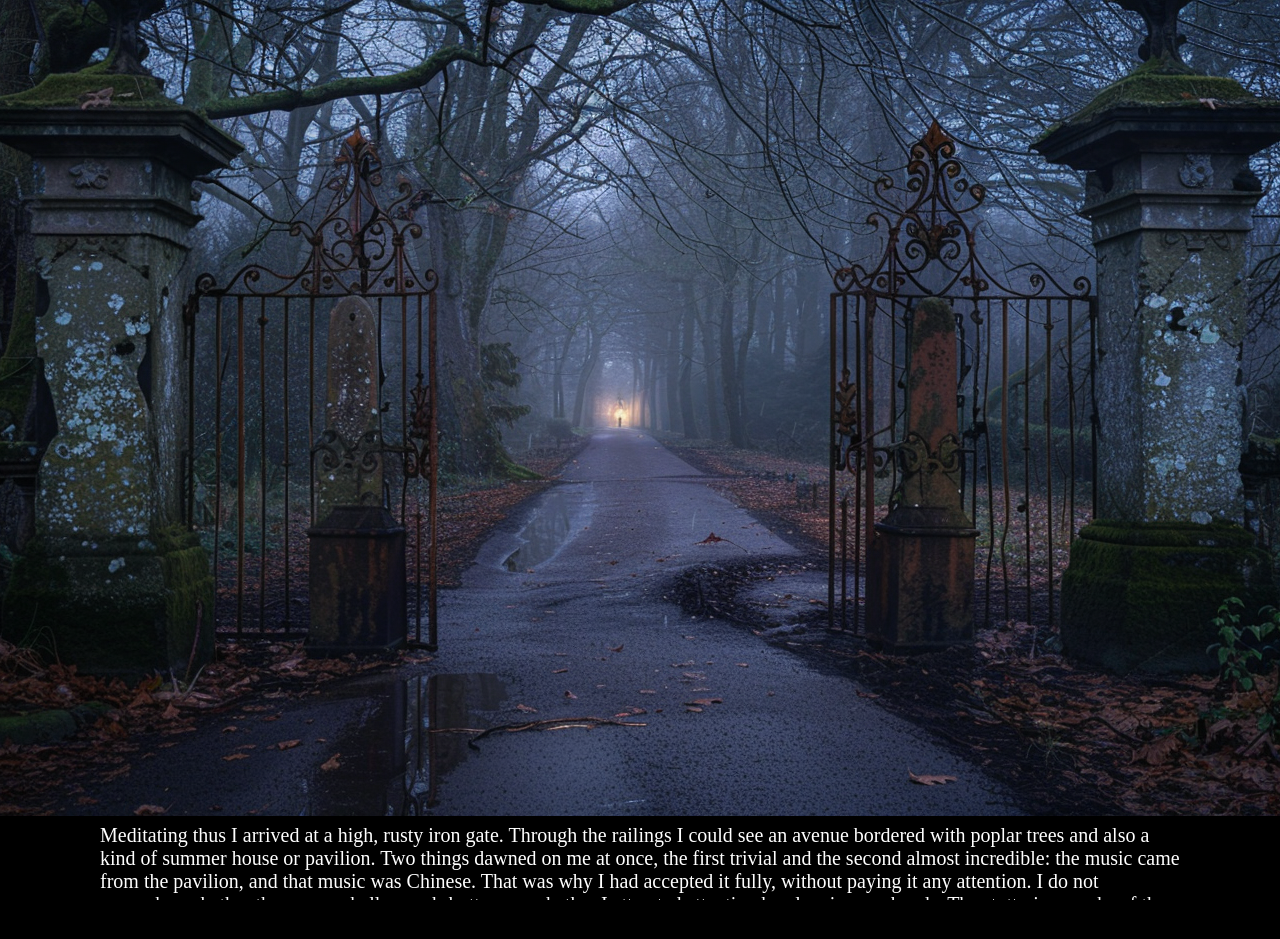
<file: InteractionStudioProject1/scene-gate.html>
<!DOCTYPE html>
<html lang="en">
<head>
  <meta charset="UTF-8">
  <meta name="viewport" content="width=device-width, initial-scale=1.0">
  <title>Gate</title>
  <link rel="stylesheet" href="style.css">
</head>
<body>
  <div class="main">
    <div class="gate img">
      <img class="bg-img" src="assets/gate.png" alt="Gate">
      
      <a href="scene-library.html" class="hotspot gatelight">
        <span class="message">
          But from the end of the avenue, from the main house, a lantern approached—a lantern which alternately, from moment to moment, was crisscrossed or put out by the trunks of the trees; a paper lantern shaped like a drum and colored like the moon. A tall man carried it. I could not see his face for the light blinded me.
        </span>
      </a>

      <div class="hotspot leftgate">
        <span class="message">
          He opened the gate and spoke slowly in my language.
          “I see that the worthy Hsi P’eng has troubled himself to see to relieving my solitude. No doubt you want to see the garden?”
          <br>Recognizing the name of one of our consuls, I replied, somewhat taken aback, “The garden?”
          <br>“The garden of forking paths.”
          <br>Something stirred in my memory and I said, with incomprehensible assurance, “The garden of my ancestor, Ts’ui Pen.”
          <br>“Your ancestor? Your illustrious ancestor? Come in.”
        </span>
      </div>

      <div class="hotspot rightgate">
        <span class="message">
          The damp path zigzagged like those of my childhood. When we reached the house, we went into a library filled with books from both East and West. I recognized some large volumes bound in yellow silk—manuscripts of the Lost Encyclopedia edited by the Third Emperor of the Luminous Dynasty. They had never been printed. A phonograph record was spinning near a bronze phoenix. I remember also a rose-glazed jar and yet another, older by many centuries, of that blue color which our potters copied from the Persians. 
        </span>
      </div>

      <div class="hotspot ground1">
        <span class="message">
          The damp path zigzagged like those of my childhood. When we reached the house, we went into a library filled with books from both East and West. I recognized some large volumes bound in yellow silk—manuscripts of the Lost Encyclopedia edited by the Third Emperor of the Luminous Dynasty. They had never been printed. A phonograph record was spinning near a bronze phoenix. I remember also a rose-glazed jar and yet another, older by many centuries, of that blue color which our potters copied from the Persians.
        </span>
      </div>

    </div> </div>
    <div class="caption area">
        <p class="caption">Meditating thus I arrived at a high, rusty iron gate. Through the railings I could see an avenue bordered with poplar trees and also a kind of summer house or pavilion. Two things dawned on me at once, the first trivial and the second almost incredible: the music came from the pavilion, and that music was Chinese. That was why I had accepted it fully, without paying it any attention. I do not remember whether there was a bell, a push-button, or whether I attracted attention by clapping my hands. The stuttering sparks of the music kept on. </p>  
      </div> </body>
</html>
</file>
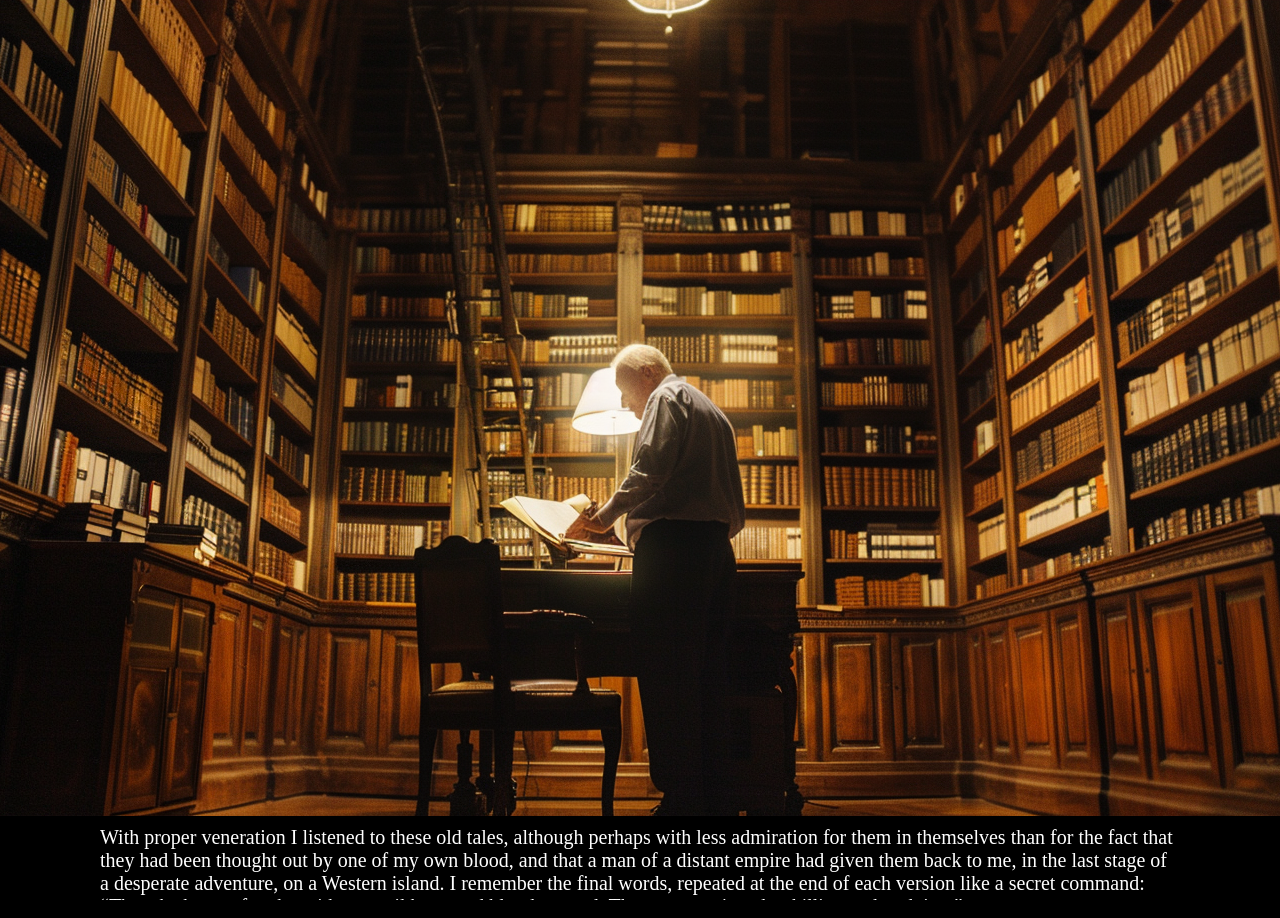
<file: InteractionStudioProject1/scene-library.html>
<!DOCTYPE html>
<html lang="en">
<head>
  <meta charset="UTF-8">
  <meta name="viewport" content="width=device-width, initial-scale=1.0">
  <title>Library</title>
  <link rel="stylesheet" href="style.css">
</head>
<body>
  <div class="main">
    <div class="library img">
      <img class="bg-img"src="assets/library.png" alt="Library">
      <div class="hotspot oldman">
      <span class="message">
      “A strange destiny,” said Stephen Albert, “that of Ts’ui Pen—Governor of his native province, learned in astronomy, in astrology, and tireless in the interpretation of the canonical books, a chess player, a famous poet, and a calligrapher. Yet he abandoned all to make a book and a labyrinth. He gave up all the pleasures of oppression, justice, of a well-stocked bed, of banquets, and even of erudition, and shut himself up in the Pavilion of the Limpid Sun for thirteen years. At his death, his heirs found only a mess of manuscripts. The family, as you doubtless know, wished to consign them to the fire, but the executor of the estate—a Taoist or a Buddhist monk—insisted on their publication.”
      </div>
      <a href="scene-temple.html" class="hotspot lamp">
        <span class="message">
        “Before I discovered this letter, I kept asking myself how a book could be infinite. I could not imagine any other than a cyclic volume, circular. A volume whose last page would be the same as the first and so have the possibility of continuing indefinitely. I recalled, too, the night in the middle of The Thousand and One Nights when Queen Scheherazade, through a magical mistake on the part of her copyist, started to tell the story of The Thousand and One Nights, with the risk of again arriving at the night upon which she will relate it, and thus on to infinity. I also imagined a Platonic hereditary work, passed on from father to son, to which each individual would add a new chapter or correct, with pious care, the work of his elders.
        </a>
        <div class="hotspot book1">
        <span class="message">
          “Naturally my attention was caught by the sentence, ‘I leave to various future times, but not to all, my garden of forking paths.’ I had no sooner read this than I understood. The Garden of Forking Paths was the chaotic novel itself. The phrase ‘to various future times, but not to all’ suggested the image of bifurcating in time, not in space. Rereading the whole work confirmed this theory. In all fiction, when a man is faced with alternatives he chooses one at the expense of the others. In the almost unfathomable Ts’ui Pen, he chooses—simultaneously—all of them. He thus creates various futures, various times which start others that will in their turn branch out and bifurcate in other times. This is the cause of the contradictions in the novel.
      </div>
      <div class="hotspot book2">
        <span class="message">
          “Those of the blood of Ts’ui Pen,” I replied, “still curse the memory of that monk. Such a publication was madness. The book is a shapeless mass of contradictory rough drafts. I examined it once upon a time: the hero dies in the third chapter, while in the fourth he is alive. As for that other enterprise of Ts’ui Pen… his labyrinth…”
          <br> “Ts’ui Pen died. In all the vast lands which once belonged to your family, no one could find the labyrinth. The novel’s confusion suggested that it was the labyrinth.”
“Two circumstances showed me the direct solution to the problem. First, the curious legend that Ts’ui Pen had proposed to create an infinite maze; second, a fragment of a letter which I discovered.
      </div>
      <div class="hotspot book3">
        <span class="message">
          words
      </div>
      <div class="hotspot book4">
        <span class="message">
        “Here is the labyrinth,” Albert said, pointing to a tall, lacquered writing cabinet.
        “An ivory labyrinth?” I exclaimed. “A tiny labyrinth indeed!”
        <br>“A symbolic labyrinth,” he corrected me. “An invisible labyrinth of time. I, a barbarous Englishman, have been given the key to this transparent mystery. After more than a hundred years most of the details are irrecoverable, lost beyond all recall, but it isn’t hard to imagine what must have happened. At one time Ts’ui Pen must have said, ‘I am going into seclusion to write a book,’ and at another, ‘I am retiring to construct a maze.’ Everyone assumed these were separate activities. No one realized that the book and the labyrinth were one and the same. The Pavilion of the Limpid Sun was set in the middle of an intricate garden. This may have suggested the idea of a physical maze.”
      </div>
      <div class="hotspot book5">
        <span class="message">
        With slow precision he read two versions of the same epic chapter. In the first, an army marches into battle over a desolate mountain pass. The bleak and somber aspect of the rocky landscape made the soldiers feel that life itself was of little value, and so they won the battle easily. In the second, the same army passes through a palace where a banquet is in progress. The splendor of the feast remained a memory throughout the glorious battle, and so victory followed.
      </div>
      <div class="hotspot drawer">
        <span class="message">
        Albert rose. For a few moments he turned his back to me. He opened the top drawer in the high black-and-gilded writing cabinet. He returned holding in his hand a piece of paper which had once been crimson but which had faded with the passage of time: it was rose-colored, tenuous, quadrangular. Ts’ui Pen’s calligraphy was justly famous. Eagerly, but without understanding, I read the words which a man of my own blood had written with a small brush: “I leave to various future times, but not to all, my garden of forking paths.”
        <br>I handed back the sheet of paper in silence. Albert went on.
      </div>
    </div>
  </div>
  <div class="caption area">
    <p class="caption">With proper veneration I listened to these old tales, although perhaps with less admiration for them in themselves than for the fact that they had been thought out by one of my own blood, and that a man of a distant empire had given them back to me, in the last stage of a desperate adventure, on a Western island. I remember the final words, repeated at the end of each version like a secret command: “Thus the heroes fought, with tranquil heart and bloody sword. They were resigned to killing and to dying.” </p> 
    
  </div>
    

</body>
</html>
</file>
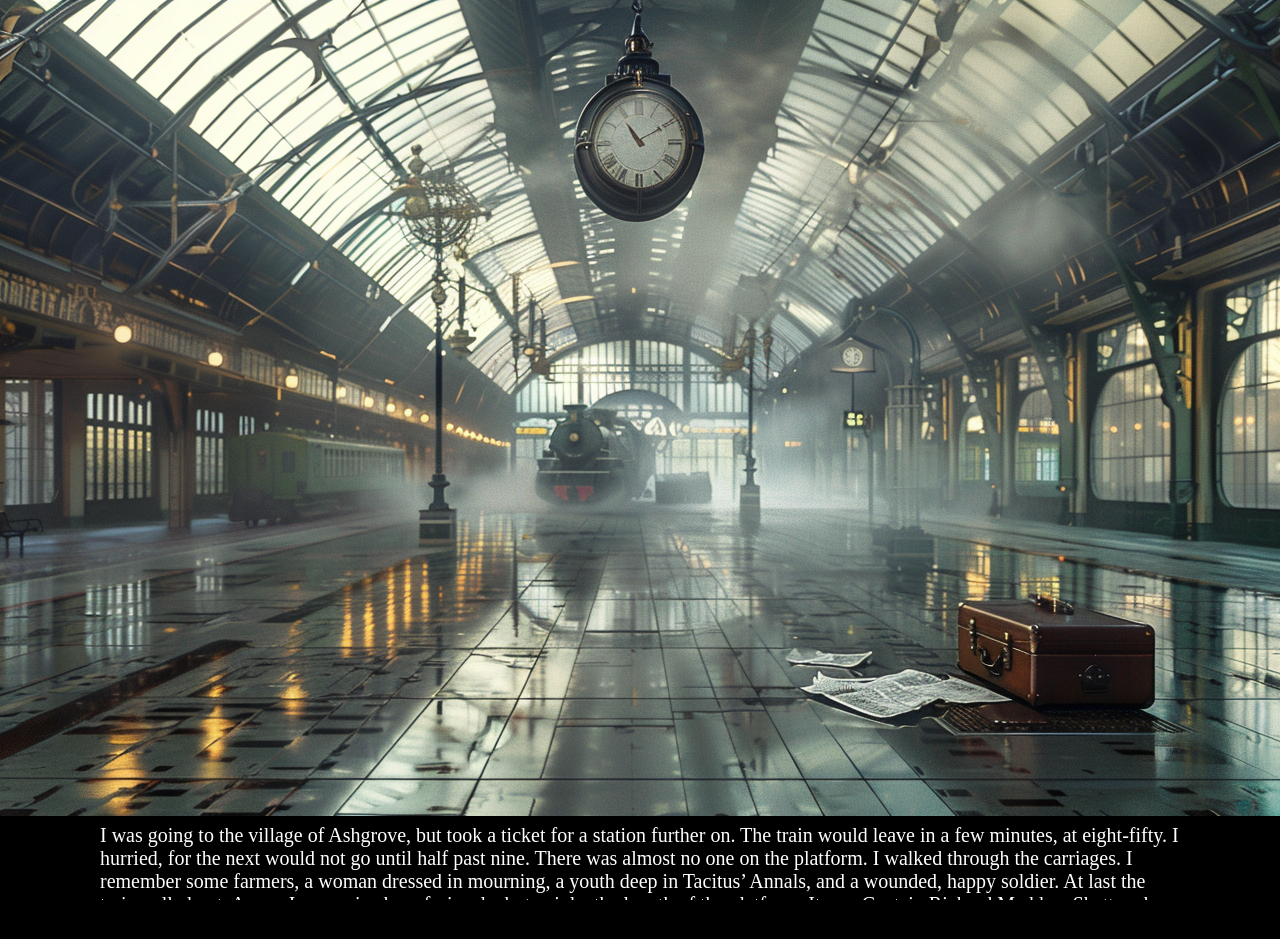
<file: InteractionStudioProject1/scene-station.html>
<!DOCTYPE html>
<html lang="en">
<head>
  <meta charset="UTF-8">
  <meta name="viewport" content="width=device-width, initial-scale=1.0">
  <title>Train Station</title>
  <link rel="stylesheet" href="style.css">
</head>
<body>
  <div class="main">
    <div class="station img">
      <img class="bg-img" src="assets/station.png" alt="Station">
      <a href="scene-study.html" class="hotspot clock2"></a>
        <div class="hotspot newspaper">
          <span class="message">
        For a moment I thought that Richard Madden might in some way have divined my desperate intent. At once I realized that this would be impossible. The advice about turning always to the left reminded me that such was the common formula for finding the central courtyard of certain labyrinths. I know something about labyrinths. Not for nothing am I the great-grandson of Ts’ui Pen. He was Governor of Yunnan and gave up temporal power to write a novel with more characters than there are in the Hung Lou Meng, and to create a maze in which all men would lose themselves. He spent thirteen years on these oddly assorted tasks before he was assassinated by a stranger. His novel had no sense to it and nobody ever found his labyrinth.</span> 
        </div>
        <div class="hotspot suitcase2">
          <span class="message">
        Under the trees of England I meditated on this lost and perhaps mythical labyrinth. I imagined it untouched and perfect on the secret summit of some mountain; I imagined it drowned under rice paddies or beneath the sea; I imagined it infinite, made not only of eight-sided pavilions and twisting paths but also of rivers, provinces, and kingdoms. I thought of a maze of mazes, of a sinuous, ever-growing maze which would take in both past and future and would somehow involve the stars.</span>
        </div>
        <a href="scene-gate.html" class="hotspot train">
          <span class="message">
            I foresee that man will resign himself each day to new abominations, that soon only soldiers and bandits will be left. To them I offer this advice: whosoever would undertake some atrocious enterprise should act as if it were already accomplished, should impose upon himself a future as irrevocable as the past.<br>
            Thus I proceeded, while with the eyes of a man already dead I contemplated the fluctuations of the day which would probably be my last, and watched the diffuse coming of night. 
            <br>The train crept along gently, amid ash trees. It slowed down and stopped, almost in the middle of a field. No one called the name of a station. “Ashgrove?” I asked some children on the platform. “Ashgrove,” they replied. I got out.
          </span> 
        </a> 
        <div class="hotspot lightbulbs">
          <span class="message">
          A lamp lit the platform, but the children’s faces remained in shadow. One of them asked me, “Are you going to Dr. Stephen Albert’s house?” Without waiting for my answer, another said, “The house is a good distance away, but you won’t get lost if you take the road to the left and bear to the left at every crossroads.” I threw them a coin—my last—went down some stone steps, and started along a deserted road. At a slight incline the road ran downhill. It was a plain dirt way, and overhead the branches of trees intermingled, while a round moon hung low in the sky as if to keep me company. </span> 
          </div>  
  </div>
</div>
  <div class="caption area">
    <p class="caption">I was going to the village of Ashgrove, but took a ticket for a station further on. The train would leave in a few minutes, at eight-fifty. I hurried, for the next would not go until half past nine. There was almost no one on the platform. I walked through the carriages. I remember some farmers, a woman dressed in mourning, a youth deep in Tacitus’ Annals, and a wounded, happy soldier.
At last the train pulled out. A man I recognized ran furiously, but vainly, the length of the platform. It was Captain Richard Madden. Shattered, trembling, I huddled in the distant corner of the seat, as far as possible from the fearful window.
</p>  

  </div>
</body>
</html>
</file>
<file: InteractionStudioProject1/style.css>
html, body {
  margin: 0;
  padding: 0;
  height: 100%;
  background: black;
  color: white;
  display: flex;
  flex-direction: column;
  overflow: hidden scroll;
}
#startpage {
  font-family: "Times New Roman", serif;
  font-size: 40px;
  color: white;
  display: flex;
  justify-content: center;
  align-items: center;
  text-align: center;
  margin-top: 20%;
  cursor: pointer;
  text-decoration: none;
}
.main {
  flex: 1; 
  display: flex;
  justify-content: center;
  align-items: center;
  flex-direction: column;
}

.img {
  width: 1456px;
  height: 816px;
  display: grid;
  grid-template-columns: repeat(14, 1fr);
  grid-template-rows: repeat(8, 1fr);
  position: relative;
}



.bg-img {
  grid-column: 1 / -1;
  grid-row: 1 / -1;
  width: 1456px;
  height: 816px;
  z-index: 1;
}

.area {
  height: 120px;
  width: 100%;
  background: black;
  display: flex;
  justify-content: center;
  align-items: center;
  position: relative;
  z-index: 5;
  
}

.caption {
  font-family: "Times New Roman", serif;
  font-size: 20px;
  margin: 0;
  padding-left: 50px;
  padding-right: 50px;
  padding-top: 5px;
  box-sizing: border-box;
}

.message {
  display: none;
  position: fixed;
  bottom: 0;
  left:0 ;
  width: 100%;
  box-sizing: border-box;
  padding:10px 90px;
  height: 120px;
  background: black; 
  text-align: center;
  color:white;
  font-family: "Times New Roman", serif;
  font-size: 18px;
  z-index: 1000; 
}

.hotspot:hover .message {
  display:flex;
}
.hotspot {
  z-index: 50;
  cursor: pointer;
  /*change color later*/
  text-decoration: none;
}

/* Item Positions */
/*study*/
.phone { grid-column: 4 /5 ; grid-row: 6 / 7; }
.clock { grid-column: 8/9; grid-row: 2/3; }
.painting1 { grid-column: 10/ 11; grid-row: 2 / 3; }
.painting2 { grid-column: 6/7; grid-row: 2 / 3; }
.paintng3 { grid-column: 10/11; grid-row: 3/5; }
.window1 { grid-column: 1/2; grid-row: 2 / 5; }
.book { grid-column: 5/6; grid-row: 5/6; }
.papers { grid-column: 6/9; grid-row: 7/9; }

/*bedroom*/
.gun { grid-column: 4/6; grid-row: 6/8; }
.suitcase1 { grid-column: 11/14; grid-row: 4/6; }
.bedsheet { grid-column: 7/10; grid-row: 6/7; }

/*station*/
.clock2 { grid-column: 7/9; grid-row: 2/3; }
.newspaper { grid-column: 10/11; grid-row: 7/8; }
.train { grid-column: 7/8; grid-row: 5/6; }
.suitcase2 { grid-column: 11/13; grid-row: 7/8; }
.lightbulbs { grid-column: 2/5; grid-row: 4/5;}

/*gate*/
.gatelight { grid-column: 7/8; grid-row: 5/6; }
.leftgate { grid-column: 4/6; grid-row: 4/7; }
.rightgate { grid-column: 10/13; grid-row: 4/7;}
.ground1 { grid-column: 6/8; grid-row: 6/7; }
.ground2 { grid-column: 10/13; grid-row: 7/9} 
/*temple*/
.flame { grid-column:7/8; grid-row: 6/7;}
.portal { grid-column: 7/8; grid-row: 4/6;}
/*library*/
.lamp { grid-column: 7/8; grid-row: 4/6; }
.oldman { grid-column: 8/9; grid-row: 4/9;}
.book1 {grid-column: 3/4; grid-row: 2/3;}
.book2 {grid-column: 5/6; grid-row : 5/6;}
.book3 {grid-column: 13/14; grid-row : 4/5;}
.book4 {grid-column: 3/4; grid-row: 6/7;}
.book5 {grid-column: 7/8; grid-row: 6/7;}
.drawer {grid-column: 3/4; grid-row: 7/9;}
/*amphitheater*/
.figure {grid-column: 7/8; grid-row: 5/7;}
.star1 {grid-column: 6/7; grid-row: 3/4;}
.star2 {grid-column: 7/8; grid-row: 2/3;}
.star3 {grid-column: 9/10; grid-row: 3/4;}
.star4 {grid-column: 11/12; grid-row: 2/3;} 
.star5 {grid-column: 9/10; grid-row: 1/2;}
.star6 {grid-column: 10/11; grid-row: 1/2;}
.star7 {grid-column: 9/10; grid-row: 2/3;}
.star8 {grid-column: 8/9; grid-row: 2/3;}
</file>
<file: style.css>
html, body {
  margin: 0;
  padding: 0;
  height: 100%;
  background: black;
  color: white;
  display: flex;
  flex-direction: column;
  overflow: hidden scroll;
}
#startpage {
  font-family: "Times New Roman", serif;
  font-size: 40px;
  color: white;
  display: flex;
  justify-content: center;
  align-items: center;
  text-align: center;
  margin-top: 20%;
  cursor: pointer;
  text-decoration: none;
}
.main {
  flex: 1; 
  display: flex;
  justify-content: center;
  align-items: center;
}

.img {
  width: 1456px;
  height: 816px;
  display: grid;
  grid-template-columns: repeat(14, 1fr);
  grid-template-rows: repeat(8, 1fr);
  position: relative;
}

/*delete later*/
.img::before {
  content: "";
  position: absolute;
  inset: 0;
  pointer-events: none; 
  z-index: 100;
  background-image:
    linear-gradient(to right, rgba(0, 255, 0, 0.4) 1px, transparent 1px),
    linear-gradient(to bottom, rgba(0, 255, 0, 0.4) 1px, transparent 1px);
  background-size: 104px 102px;
}

.bg-img {
  grid-column: 1 / -1;
  grid-row: 1 / -1;
  width: 1456px;
  height: 816px;
  z-index: 1;
}

.area {
  height: 120px;
  width: 100%;
  background: black;
  display: flex;
  justify-content: center;
  align-items: center;
  position: relative;
  z-index: 5;
  
}

.caption {
  font-family: "Times New Roman", serif;
  font-size: 20px;
  margin: 0;
  padding-left: 50px;
  padding-right: 50px;
  padding-top: 5px;
  box-sizing: border-box;
}

.message {
  display: none;
  position: fixed;
  bottom: 0;
  left:0 ;
  width: 100%;
  box-sizing: border-box;
  padding:10px 90px;
  height: 120px;
  background: black; 
  text-align: center;
  color:white;
  font-family: "Times New Roman", serif;
  font-size: 18px;
  z-index: 1000; 
}

.hotspot:hover .message {
  display:flex;
}
.hotspot {
  z-index: 50;
  cursor: pointer;
  /*change color later*/
  border: 2px solid red;
  text-decoration: none;
}

/* Item Positions */
/*study*/
.phone { grid-column: 4 /5 ; grid-row: 6 / 7; }
.clock { grid-column: 8/9; grid-row: 2/3; }
.painting1 { grid-column: 10/ 11; grid-row: 2 / 3; }
.painting2 { grid-column: 6/7; grid-row: 2 / 3; }
.paintng3 { grid-column: 10/11; grid-row: 3/5; }
.window1 { grid-column: 1/2; grid-row: 2 / 5; }
.book { grid-column: 5/6; grid-row: 5/6; }
.papers { grid-column: 6/9; grid-row: 7/9; }

/*bedroom*/
.gun { grid-column: 4/6; grid-row: 6/8; }
.suitcase1 { grid-column: 11/14; grid-row: 4/6; }
.bedsheet { grid-column: 7/10; grid-row: 6/7; }

/*station*/
.clock2 { grid-column: 7/9; grid-row: 2/3; }
.newspaper { grid-column: 10/11; grid-row: 7/8; }
.train { grid-column: 7/8; grid-row: 5/6; }
.suitcase2 { grid-column: 11/13; grid-row: 7/8; }
.lightbulbs { grid-column: 2/5; grid-row: 4/5;}

/*gate*/
.gatelight { grid-column: 7/8; grid-row: 5/6; }
.leftgate { grid-column: 4/6; grid-row: 4/7; }
.rightgate { grid-column: 10/13; grid-row: 4/7; }
/*temple*/
.flame { grid-column:7/8; grid-row: 6/7;}
.portal { grid-column: 7/8; grid-row: 4/6;}
/*library*/
.lamp { grid-column: 7/8; grid-row: 4/6; }
.oldman { grid-column: 8/9; grid-row: 4/9;}
.book1 {grid-column: 3/4; grid-row: 2/3;}
.book2 {grid-column: 5/6; grid-row : 5/6;}
.book3 {grid-column: 13/14; grid-row : 4/5;}
.book4 {grid-column: 3/4; grid-row: 6/7;}
.book5 {grid-column: 7/8; grid-row: 6/7;}
.drawer {grid-column: 3/4; grid-row: 7/9;}
/*amphitheater*/
.figure {grid-column: 7/8; grid-row: 5/7;}
.star1 {grid-column: 6/7; grid-row: 3/4;}
.star2 {grid-column: 7/8; grid-row: 2/3;}
.star3 {grid-column: 9/10; grid-row: 3/4;}
.star4 {grid-column: 11/12; grid-row: 2/3;} 
.star5 {grid-column: 9/10; grid-row: 1/2;}
.star6 {grid-column: 10/11; grid-row: 1/2;}
.star7 {grid-column: 9/10; grid-row: 2/3;}
.star8 {grid-column: 8/9; grid-row: 2/3;}
</file>
